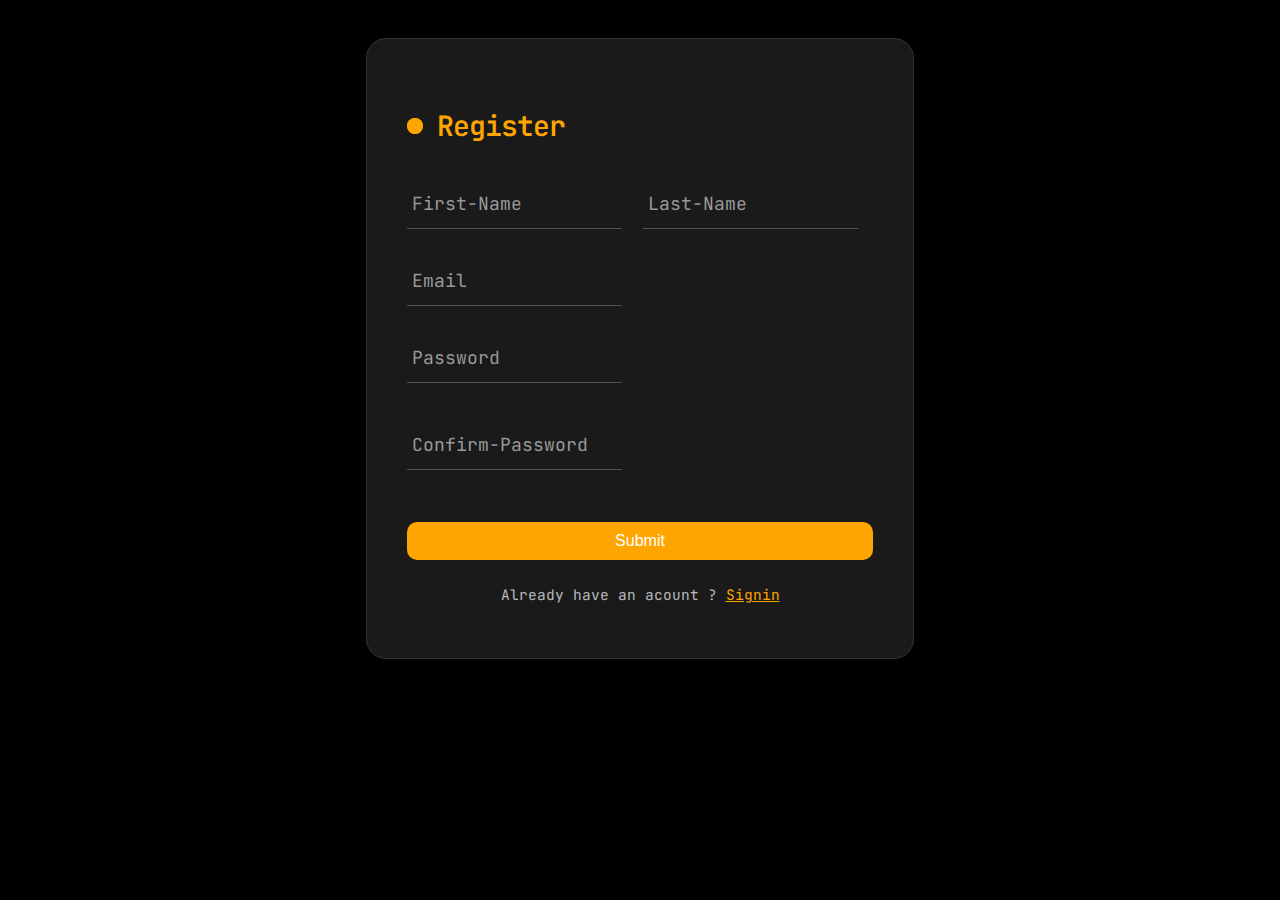
<file: Doctor appointment/index.html>
<!DOCTYPE html>
<html lang="en">

<head>
    <meta charset="UTF-8">
    <meta name="viewport" content="width=device-width, initial-scale=1.0">
    <link rel="preconnect" href="https://fonts.googleapis.com">
    <link rel="preconnect" href="https://fonts.gstatic.com" crossorigin>
    <link href="https://fonts.googleapis.com/css2?family=JetBrains+Mono:ital,wght@0,100..800;1,100..800&display=swap" rel="stylesheet">
    <link rel="stylesheet" href="style.css">
    <title>Document</title>
    <style>
       body{
        background: #000;
        display: flex;
        justify-content: center;
        align-items: center;
        font-family: "JetBrains Mono", monospace;
       }
    </style>
</head>

<body>
    
    
      <form class="form">
        <p class="title">Register </p>
            <div class="flex">
                <div class="wave-group">
                    <input id="fname" required="" type="text" class="input">
                    <span class="bar"></span>
                    <label class="label">
                      <span class="label-char" style="--index: 0">F</span>
                      <span class="label-char" style="--index: 1">i</span>
                      <span class="label-char" style="--index: 2">r</span>
                      <span class="label-char" style="--index: 3">s</span>
                      <span class="label-char" style="--index: 4">t</span>
                      <span class="label-char" style="--index: 5">-</span>
                      <span class="label-char" style="--index: 6">N</span>
                      <span class="label-char" style="--index: 7">a</span>
                      <span class="label-char" style="--index: 8">m</span>
                      <span class="label-char" style="--index: 9">e</span>
                     </label>
                  </div>
    
                  <div class="wave-group">
                    <input id="lname" required="" type="text" class="input">
                    <span class="bar"></span>
                    <label class="label">
                      <span class="label-char" style="--index: 0">L</span>
                      <span class="label-char" style="--index: 1">a</span>
                      <span class="label-char" style="--index: 2">s</span>
                      <span class="label-char" style="--index: 3">t</span>
                      <span class="label-char" style="--index: 4">-</span>
                      <span class="label-char" style="--index: 5">N</span>
                      <span class="label-char" style="--index: 6">a</span>
                      <span class="label-char" style="--index: 7">m</span>
                      <span class="label-char" style="--index: 8">e</span>
                     </label>
                  </div>
        </div>  
                
         
        <div class="wave-group">
            <input id="email" class="input" type="email" placeholder="" required="">
            <span id="bar" class="bar"></span>
            <label class="label">
            <span class="label-char" style="--index: 0">E</span>
            <span class="label-char" style="--index: 1">m</span>
            <span class="label-char" style="--index: 2">a</span>
            <span class="label-char" style="--index: 3">i</span>
            <span class="label-char" style="--index: 4">l</span>
            </label>
        </div>
           
        <div class="wave-group">
            <input id="password" class="input" type="password" placeholder="" required="">
            <span id="bar" class="bar"></span>
            <label class="label">
              <span class="label-char" style="--index: 0">P</span>
              <span class="label-char" style="--index: 1">a</span>
              <span class="label-char" style="--index: 2">s</span>
              <span class="label-char" style="--index: 3">s</span>
              <span class="label-char" style="--index: 4">w</span>
              <span class="label-char" style="--index: 5">o</span>
              <span class="label-char" style="--index: 6">r</span>
              <span class="label-char" style="--index: 7">d</span>
             </label>
          </div>

          <span id="password-error"></span>
          
          <div class="wave-group">
            <input  id="confirm-password" class="input" type="password" placeholder="" required="">
            <span id="bar" class="bar"></span>
            <label class="label">
              <span class="label-char" style="--index: 0">C</span>
              <span class="label-char" style="--index: 1">o</span>
              <span class="label-char" style="--index: 2">n</span>
              <span class="label-char" style="--index: 3">f</span>
              <span class="label-char" style="--index: 4">i</span>
              <span class="label-char" style="--index: 5">r</span>
              <span class="label-char" style="--index: 6">m</span>
              <span class="label-char" style="--index: 7">-</span>
              <span class="label-char" style="--index: 8">P</span>
              <span class="label-char" style="--index: 9">a</span>
              <span class="label-char" style="--index: 10">s</span>
              <span class="label-char" style="--index: 11">s</span>
              <span class="label-char" style="--index: 12">w</span>
              <span class="label-char" style="--index: 13">o</span>
              <span class="label-char" style="--index: 14">r</span>
              <span class="label-char" style="--index: 15">d</span>
              
             </label>
          </div>

          <span style="transform: translateY(-6px) translateX(140.5px);" id="booked"></span>

        <button id="submit" class="submit">Submit</button>
        <p class="signin">Already have an acount ? <a href="source\sign-in.html">Signin</a> </p>
    </form>

    <script src="script.js"></script>
</body>

</html>
</file>
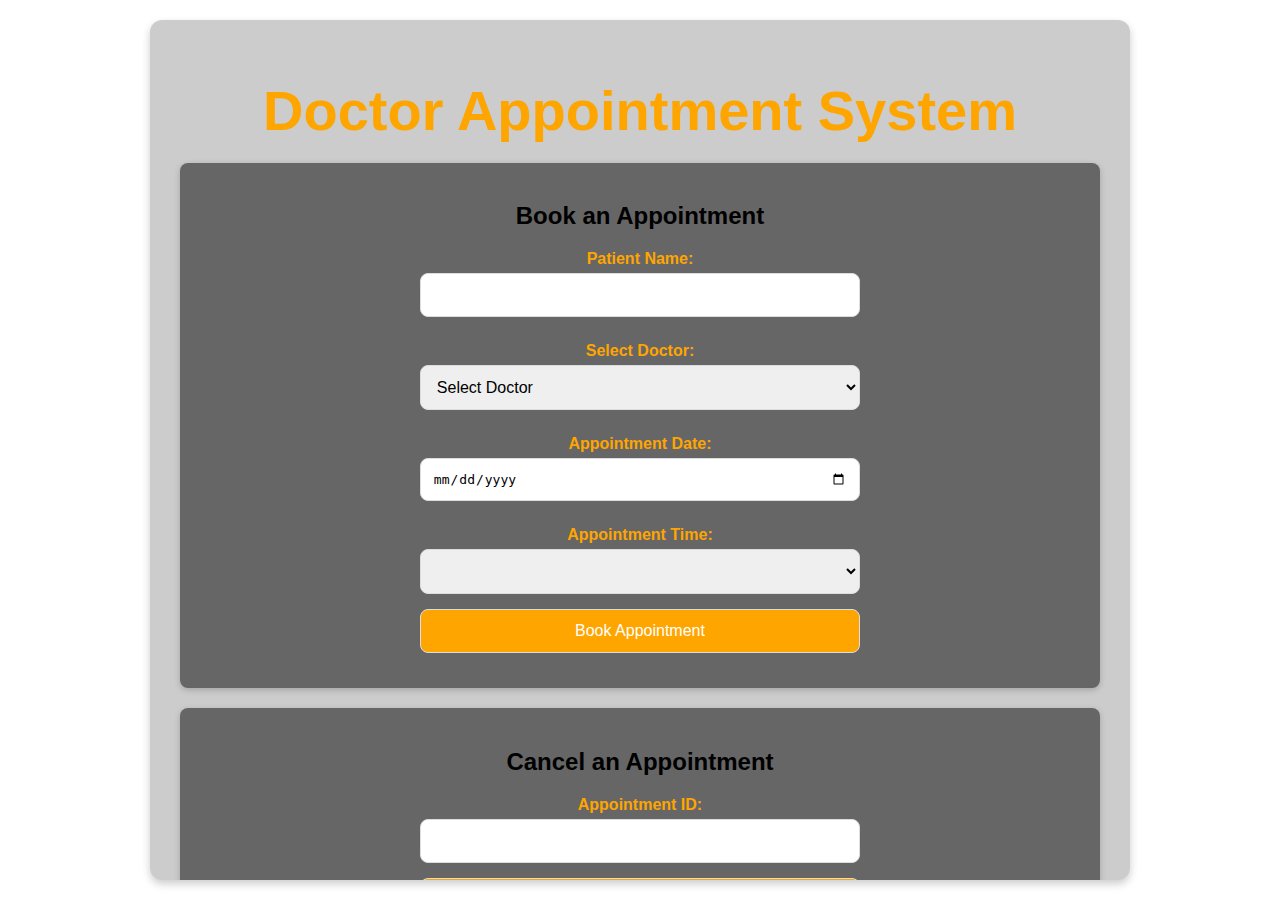
<file: Doctor appointment/source/appointment.html>
<!DOCTYPE html>
<html lang="en">
<head>
  <meta charset="UTF-8">
  <meta name="viewport" content="width=device-width, initial-scale=1.0">
  <title>Doctor Appointment System</title>
  <link rel="stylesheet" href="style3.css">
</head>
<body>
  <div class="gradient-custom">
    <div class="container">
      <header>
        <h1>Doctor Appointment System</h1>
      </header>

      <section>
        <h2>Book an Appointment</h2>
        <form id="booking-form">
          <label for="patient-name">Patient Name:</label>
          <input type="text" id="patient-name" required>
          
          <label for="doctor-selection">Select Doctor:</label>
          <select id="doctor-selection" required></select>
          
          <label for="appointment-date">Appointment Date:</label>
          <input type="date" id="appointment-date" required>
          
          <label for="appointment-time">Appointment Time:</label>
          <select id="appointment-time" required></select>
          
          <button type="submit">Book Appointment</button>
        </form>
      </section>

      <section>
        <h2>Cancel an Appointment</h2>
        <form id="cancellation-form">
          <label for="appointment-id">Appointment ID:</label>
          <input type="text" id="appointment-id" required>
          
          <button type="submit">Cancel Appointment</button>
        </form>
      </section>

      <button id="view-appointments-btn" class="view-btn">View Appointments</button>
      <section id="appointments-section">
        <h2>Appointments</h2>
        <div id="appointments-list"></div>
      </section>

      <section id="doctors-section">
        <h2>Doctors Information</h2>
        <div id="doctors-list" class="doctor-container"></div>
      </section>
    </div>
  </div>

  <script src="script3.js"></script>
</body>
</html>
</file>
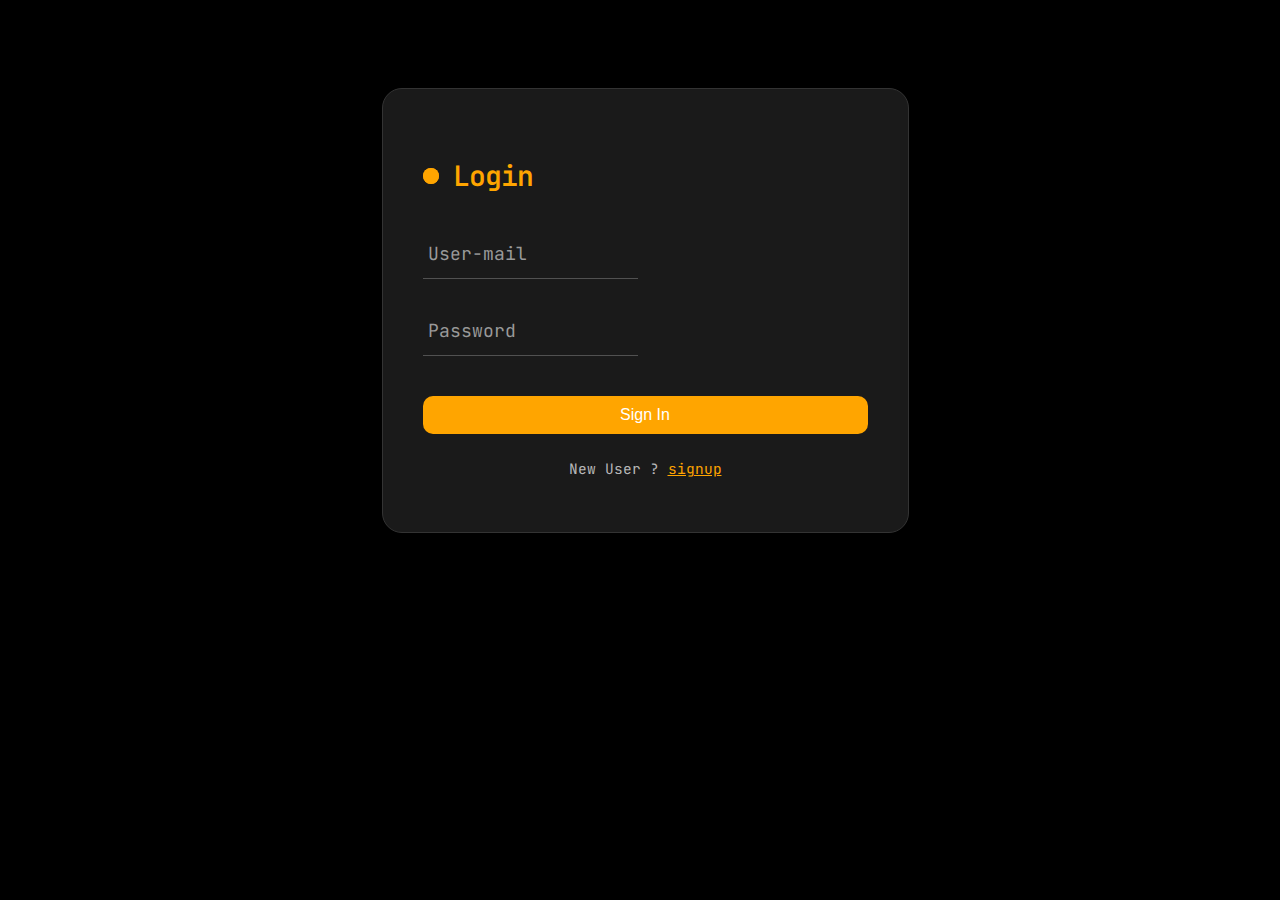
<file: Doctor appointment/source/sign-in.html>
<!DOCTYPE html>
<html lang="en">

<head>
    <meta charset="UTF-8">
    <meta name="viewport" content="width=device-width, initial-scale=1.0">
    <link rel="preconnect" href="https://fonts.googleapis.com">
    <link rel="preconnect" href="https://fonts.gstatic.com" crossorigin>
    <link href="https://fonts.googleapis.com/css2?family=JetBrains+Mono:ital,wght@0,100..800;1,100..800&display=swap" rel="stylesheet">
    <link rel="stylesheet" href="styles.css">
    <title>Document</title>
    <style>
       body{
        background: #000;
        display: flex;
        justify-content: center;
        align-items: center;
        font-family: "JetBrains Mono", monospace;
       }
    </style>
</head>

<body>

      <form class="form">
        <p class="title">Login </p>
         
        <div class="wave-group">
            <input id="email" class="input" type="email" placeholder="" required="" autocomplete="off">
            <span id="bar" class="bar"></span>
            <label class="label">
            <span class="label-char" style="--index: 0">U</span>
            <span class="label-char" style="--index: 1">s</span>
            <span class="label-char" style="--index: 2">e</span>
            <span class="label-char" style="--index: 3">r</span>
            <span class="label-char" style="--index: 4">-</span>
            <span class="label-char" style="--index: 5">m</span>
            <span class="label-char" style="--index: 6">a</span>
            <span class="label-char" style="--index: 7">i</span>
            <span class="label-char" style="--index: 8">l</span>
            </label>
        </div>
           
        <div class="wave-group">
            <input id="password" class="input" type="password" placeholder="" required="" autocomplete="off">
            <span id="bar" class="bar"></span>
            <label class="label">
              <span class="label-char" style="--index: 0">P</span>
              <span class="label-char" style="--index: 1">a</span>
              <span class="label-char" style="--index: 2">s</span>
              <span class="label-char" style="--index: 3">s</span>
              <span class="label-char" style="--index: 4">w</span>
              <span class="label-char" style="--index: 5">o</span>
              <span class="label-char" style="--index: 6">r</span>
              <span class="label-char" style="--index: 7">d</span>
             </label>
          </div>

          <span id="password-error"></span>
          
        <button id="Signin" class="Signin">Sign In</button>
        <p class="signup"> New User ? <a href="../index.html">signup</a> </p>
    </form>

    <script src="script2.js"></script>
</body>

</html>
</file>
<file: Doctor appointment/style.css>
.wave-group {
    position: relative;
    padding-bottom: 20px;
    padding-top: 8px;
    padding-right: 15px;
  }
  
  .wave-group .input {
    font-size: 16px;
    padding: 10px 10px 10px 5px;
    display: block;
    width: 200px;
    border: none;
    border-bottom: 1px solid #515151;
    background: transparent;
  }
  
  .wave-group .input:focus {
    outline: none;
  }
  
  .wave-group .label {
    color: #999;
    font-size: 18px;
    font-weight: normal;
    position: absolute;
    pointer-events: none;
    left: 5px;
    top: 10px;
    display: flex;
  }
  
  .wave-group .label-char {
    transition: 0.2s ease all;
    transition-delay: calc(var(--index) * .05s);
  }
  
  .wave-group .input:focus ~ label .label-char,
  .wave-group .input:valid ~ label .label-char {
    transform: translateY(-20px);
    font-size: 14px;
    color: #5264AE;
  }
  
  .wave-group .bar {
    position: relative;
    display: block;
    width: 215px;
  }
  
  .wave-group #bar {
    width: 430px !important;
  }
  
  .wave-group .bar:before,.wave-group .bar:after {
    content: '';
    height: 2px;
    width: 0;
    bottom: 1px;
    position: absolute;
    background: #5264AE;
    transition: 0.2s ease all;
    -moz-transition: 0.2s ease all;
    -webkit-transition: 0.2s ease all;
  }
  
  .wave-group .bar:before {
    left: 50%;
  }
  
  .wave-group .bar:after {
    right: 50%;
  }
  
  .wave-group .input:focus ~ .bar:before,
  .wave-group .input:focus ~ .bar:after {
    width: 50%;
  }
  
  
  #password-error{
    transform: translateY(-20px);
    font-size: 80%;
    padding-left: 5px;
  }
  
  .form {
    margin-top: 30px;
    display: flex;
    flex-direction: column;
    gap: 10px;
    max-width: 470px;
    padding: 40px;
    border-radius: 20px;
    position: relative;
    background-color: #1a1a1a;
    color: #fff !important;
    border: 1px solid #333;
  }
  
  .title {
    font-size: 28px;
    font-weight: 600;
    letter-spacing: -1px;
    position: relative;
    display: flex;
    align-items: center;
    padding-left: 30px;
    color: orange;
  }
  
  .title::before {
    width: 18px;
    height: 18px;
  }
  
  .title::after {
    width: 18px;
    height: 18px;
    animation: pulse 1s linear infinite;
  }
  
  .title::before,
  .title::after {
    position: absolute;
    content: "";
    height: 16px;
    width: 16px;
    border-radius: 50%;
    left: 0px;
    background-color: orange;
  }
  
  .message, 
  .signin {
    font-size: 14.5px;
    color: rgba(255, 255, 255, 0.7);
  }
  
  .signin {
    text-align: center;
  }
  
  .signin a:hover {
    text-decoration: underline orange;
  }
  
  .signin a {
    color: orange;
  }
  
  .flex {
    display: flex;
    width: 100%;
    gap: 6px;
  }
  
  .form label {
    position: relative;
  }
  
  .form label .input {
    background-color: #333;
    color: #fff;
    width: 100%;
    padding: 20px 05px 05px 10px;
    outline: 0;
    border: 1px solid rgba(105, 105, 105, 0.397);
    border-radius: 10px;
  }
  
  .form label .input + span {
    color: rgba(255, 255, 255, 0.5);
    position: absolute;
    left: 10px;
    top: 0px;
    font-size: 0.9em;
    cursor: text;
    transition: 0.3s ease;
  }
  
  .form label .input:placeholder-shown + span {
    top: 12.5px;
    font-size: 0.9em;
  }
  
  .form label .input:focus + span,
  .form label .input:valid + span {
    color: #00bfff;
    top: 0px;
    font-size: 0.7em;
    font-weight: 600;
  }
  
  .input {
    font-size: medium;
    color: white !important;
  }
  
  .submit {
    border: none;
    outline: none;
    padding: 10px;
    border-radius: 10px;
    color: #fff;
    font-size: 16px;
    transform: .3s ease;
    background-color: orange;
  }
  
  .submit:hover {
    background-color: black;
  }
  
  @keyframes pulse {
    from {
      transform: scale(0.9);
      opacity: 1;
    }
  
    to {
      transform: scale(1.8);
      opacity: 0;
    }
  }
  
  #booked{
    color:  #00bfff;
    
    padding-top: 2px;
    padding-bottom: 10px;
  }
</file>
<file: Doctor appointment/source/style3.css>
/* General Styles */
body {
    font-family: 'Roboto', sans-serif;
    margin: 0;
    padding: 0;
    display: flex;
    justify-content: center;
    align-items: center;
    min-height: 100vh;
    overflow: hidden; /* Hide scrollbar for entire page */
    background-size: 100% 100%;
    background-image: url("https://png.pngtree.com/thumb_back/fh260/background/20220531/pngtree-remote-medical-appointment-social-distancing-radiologist-healthcare-photo-image_36878764.jpg"); /* Light gray background for hospital theme */
}

/* Custom Gradient Background */


/* Keyframes for Animation */


/* App Container */
.container {
    background: rgba(226, 137, 48, 0.9);
    border-radius: 12px;
    box-shadow: 0 4px 8px rgba(0, 0, 0, 0.2);
    width: 90%;
    max-width: 1200px;
    padding: 30px;
    text-align: center;
    overflow-y: auto; /* Allow vertical scrolling */
    max-height: 90vh; /* Constrain height to viewport height */
    scrollbar-width: none; /* Firefox */
    -ms-overflow-style: none;  /* Internet Explorer and Edge */
    position: relative;
    margin: auto; /* Center horizontally */
    padding-top: 20px; /* Add padding from top */
    background: rgba(0, 0, 0, 0.2); /* White background for content */
}

/* Invisible Scrollbars for WebKit browsers */
.container::-webkit-scrollbar {
    display: none; /* Safari and Chrome */
}

/* Header */
header h1 {
    font-size: 3.5em;
    margin-bottom: 20px;
    color: orange; /* Dark teal color for header */
}

/* Sections */
section {
    background: rgba(0, 0, 0, 0.5);
    border-radius: 8px;
    padding: 20px;
    margin-bottom: 20px;
    box-shadow: 0 2px 6px rgba(0, 0, 0, 0.2);
}

/* Form Styles */
form label {
    display: block;
    margin: 10px 0 5px;
    font-weight: bold;
    color: orange; /* Dark teal color for labels */
}

form input, form select, form button {
    width: 50%;
    padding: 12px;
    margin-bottom: 15px;
    border-radius: 8px;
    border: 1px solid #ddd;
    font-size: 1em;
    box-sizing: border-box; 
}

/* Focus Styles */
form input:focus, form select:focus {
    border-color: orange; /* Dark teal border on focus */
    box-shadow: 0 0 10px rgba(225, 152, 61, 0.6); /* Dark teal shadow on focus */
    outline: none;
}

/* Button Styles */
button {
    background-color: orange; /* Dark teal background */
    color: white;
    border: none;
    cursor: pointer;
    padding: 12px;
    font-size: 1.1em;
    border-radius: 8px;
    transition: background-color 0.3s, transform 0.3s;
}

.view-btn {
    margin-bottom: 20px;
}

/* button:hover {
    background-color: #004d40; 
    transform: scale(1.05);
} */

button:active {
    transform: scale(1.005);
}

/* Doctor Card Styles */
.doctor-card {
    background: #ffffff;
    border-radius: 8px;
    box-shadow: 0 2px 6px rgba(0, 0, 0, 0.2);
    padding: 20px;
    margin: 10px;
    text-align: center;
    position: relative;
    overflow: hidden;
}

/* Layout for Doctor Cards (4 per row) */
.doctor-container {
    display: flex;
    flex-wrap: wrap;
    justify-content: space-between;
}

/* Ensure 4 cards per row */
.doctor-card {
    flex: 1 1 calc(25% - 20px);
    box-sizing: border-box;
    margin: 10px;
}

/* Doctor Name and Slot Styles */
.doctor-card h3 {
    margin-top: 0;
    color: orange; /* Dark teal for doctor names */
}

.slot {
    display: block;
    padding: 5px;
    margin: 5px 0;
    border: 1px solid #ddd;
    border-radius: 4px;
}

.slot.booked {
    text-decoration: line-through;
    color: #888;
}

/* Responsive Design */
@media (max-width: 800px) {
    .doctor-card {
        flex: 1 1 calc(50% - 20px);
    }
}

@media (max-width: 500px) {
    .doctor-card {
        flex: 1 1 100%;
    }
}
</file>
<file: Doctor appointment/source/styles.css>
.wave-group {
    position: relative;
    padding-bottom: 20px;
    padding-top: 8px;
    padding-right: 15px;
  }
  
  .wave-group .input {
    font-size: 16px;
    padding: 10px 10px 10px 5px;
    display: block;
    width: 200px;
    border: none;
    border-bottom: 1px solid #515151;
    background: transparent;
  }
  
  .wave-group .input:focus {
    outline: none;
  }
  
  .wave-group .label {
    color: #999;
    font-size: 18px;
    font-weight: normal;
    position: absolute;
    pointer-events: none;
    left: 5px;
    top: 10px;
    display: flex;
  }
  
  .wave-group .label-char {
    transition: 0.2s ease all;
    transition-delay: calc(var(--index) * .05s);
  }
  
  .wave-group .input:focus ~ label .label-char,
  .wave-group .input:valid ~ label .label-char {
    transform: translateY(-20px);
    font-size: 14px;
    color: #5264AE;
  }
  
  .wave-group .bar {
    position: relative;
    display: block;
    width: 215px;
  }
  
  .wave-group #bar {
    width: 430px !important;
  }
  
  .wave-group .bar:before,.wave-group .bar:after {
    content: '';
    height: 2px;
    width: 0;
    bottom: 1px;
    position: absolute;
    background: #5264AE;
    transition: 0.2s ease all;
    -moz-transition: 0.2s ease all;
    -webkit-transition: 0.2s ease all;
  }
  
  .wave-group .bar:before {
    left: 50%;
  }
  
  .wave-group .bar:after {
    right: 50%;
  }
  
  .wave-group .input:focus ~ .bar:before,
  .wave-group .input:focus ~ .bar:after {
    width: 50%;
  }
  
  
  #password-error{
    transform: translateY(-20px);
    font-size: 80%;
    padding-left: 5px;
  }
  
  .form {
    margin-top: 80px;
    margin-left: 10px;
    display: flex;
    flex-direction: column;
    gap: 10px;
    max-width: 470px;
    padding: 40px;
    border-radius: 20px;
    position: relative;
    background-color: #1a1a1a;
    color: #fff !important;
    border: 1px solid #333;
  }
  
  .title {
    font-size: 28px;
    font-weight: 600;
    letter-spacing: -1px;
    position: relative;
    display: flex;
    align-items: center;
    padding-left: 30px;
    color: orange;
  }
  
  .title::before {
    width: 18px;
    height: 18px;
  }
  
  .title::after {
    width: 18px;
    height: 18px;
    animation: pulse 1s linear infinite;
  }
  
  .title::before,
  .title::after {
    position: absolute;
    content: "";
    height: 16px;
    width: 16px;
    border-radius: 50%;
    left: 0px;
    background-color: orange;
  }
  
  .message, 
  .signup {
    font-size: 14.5px;
    color: rgba(255, 255, 255, 0.7);
  }
  
  .signup {
    text-align: center;
  }
  
  .signup a:hover {
    text-decoration: underline orange;
  }
  
  .signup a {
    color: orange;
  }
  
  .flex {
    display: flex;
    width: 100%;
    gap: 6px;
  }
  
  .form label {
    position: relative;
  }
  
  .form label .input {
    background-color: #333;
    color: #fff;
    width: 100%;
    padding: 20px 05px 05px 10px;
    outline: 0;
    border: 1px solid rgba(105, 105, 105, 0.397);
    border-radius: 10px;
  }
  
  .form label .input + span {
    color: rgba(255, 255, 255, 0.5);
    position: absolute;
    left: 10px;
    top: 0px;
    font-size: 0.9em;
    cursor: text;
    transition: 0.3s ease;
  }
  
  .form label .input:placeholder-shown + span {
    top: 12.5px;
    font-size: 0.9em;
  }
  
  .form label .input:focus + span,
  .form label .input:valid + span {
    color: #00bfff;
    top: 0px;
    font-size: 0.7em;
    font-weight: 600;
  }
  
  .input {
    font-size: medium;
    color: white !important;
  }
  
  .Signin {
    border: none;
    outline: none;
    padding: 10px;
    border-radius: 10px;
    color: #fff;
    font-size: 16px;
    transform: .3s ease;
    background-color: orange;
  }
  
  .Signin:hover {
    background-color: black;
  }
  
  @keyframes pulse {
    from {
      transform: scale(0.9);
      opacity: 1;
    }
  
    to {
      transform: scale(1.8);
      opacity: 0;
    }
  }
</file>
